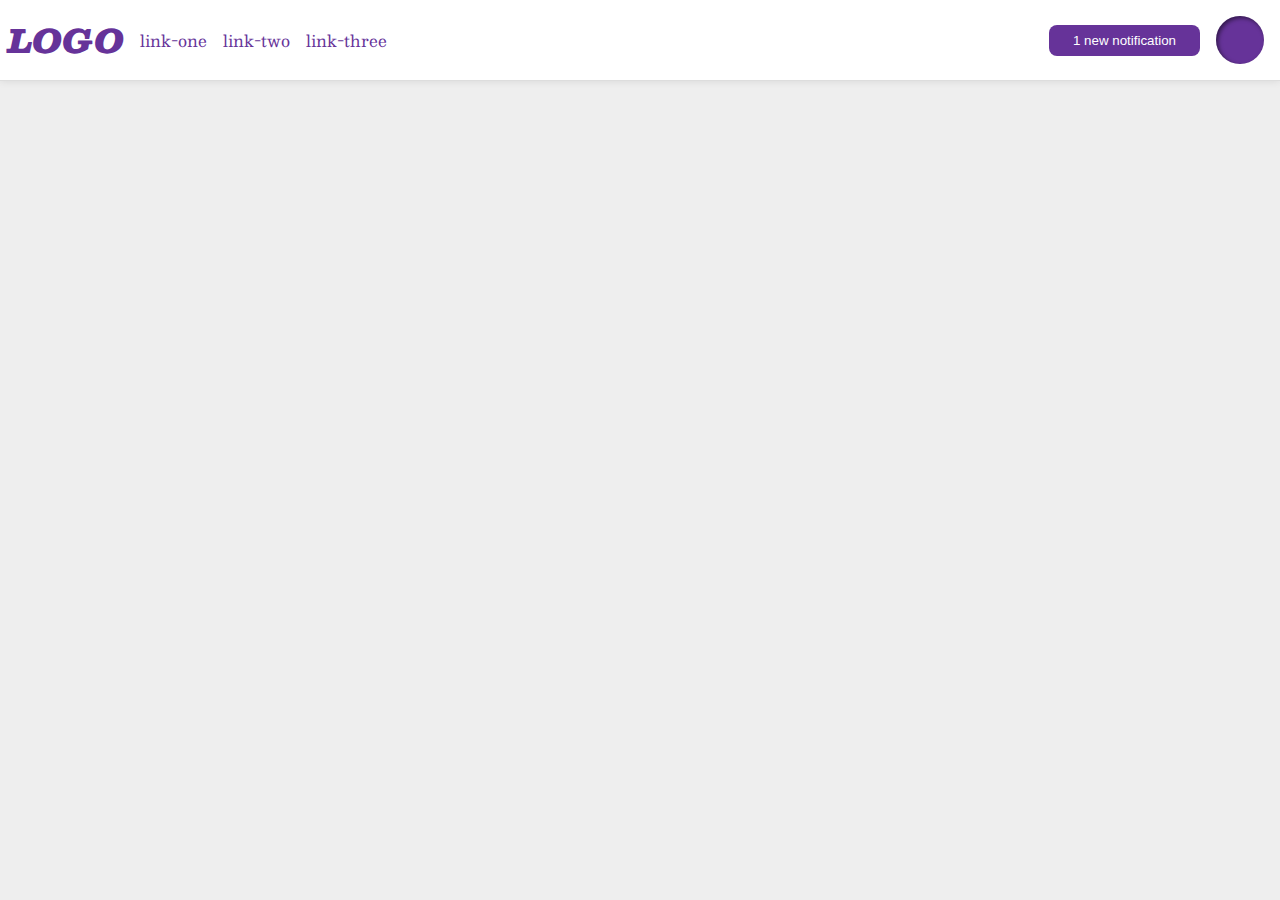
<file: flex/03-flex-header-2/index.html>
<!DOCTYPE html>
<html lang="en">
  <head>
    <meta charset="UTF-8">
    <meta http-equiv="X-UA-Compatible" content="IE=edge">
    <meta name="viewport" content="width=device-width, initial-scale=1.0">
    <title>Flex Header 2</title>
    <link rel="stylesheet" href="style.css">
  </head>
  <body>
    <div class="header">
      <div class="left-side-header-container">
        <div class="logo">
          LOGO
        </div>
          <ul id="left-side-header-items">
          <li id="left-side-header-items"><a href="google.com">link-one</a></li>
          <li id="left-side-header-items"><a href="google.com">link-two</a></li>
          <li id="left-side-header-items"><a href="google.com">link-three</a></li>
        </ul>
      </div>
      <div class="right-side-header-container">
        <button id = "right-side-header-items">
          1 new notification
        </button>
        <div id = "right-side-header-items" class="profile-image"></div>
      </div>
    </div>
  </body>
</html>
</file>
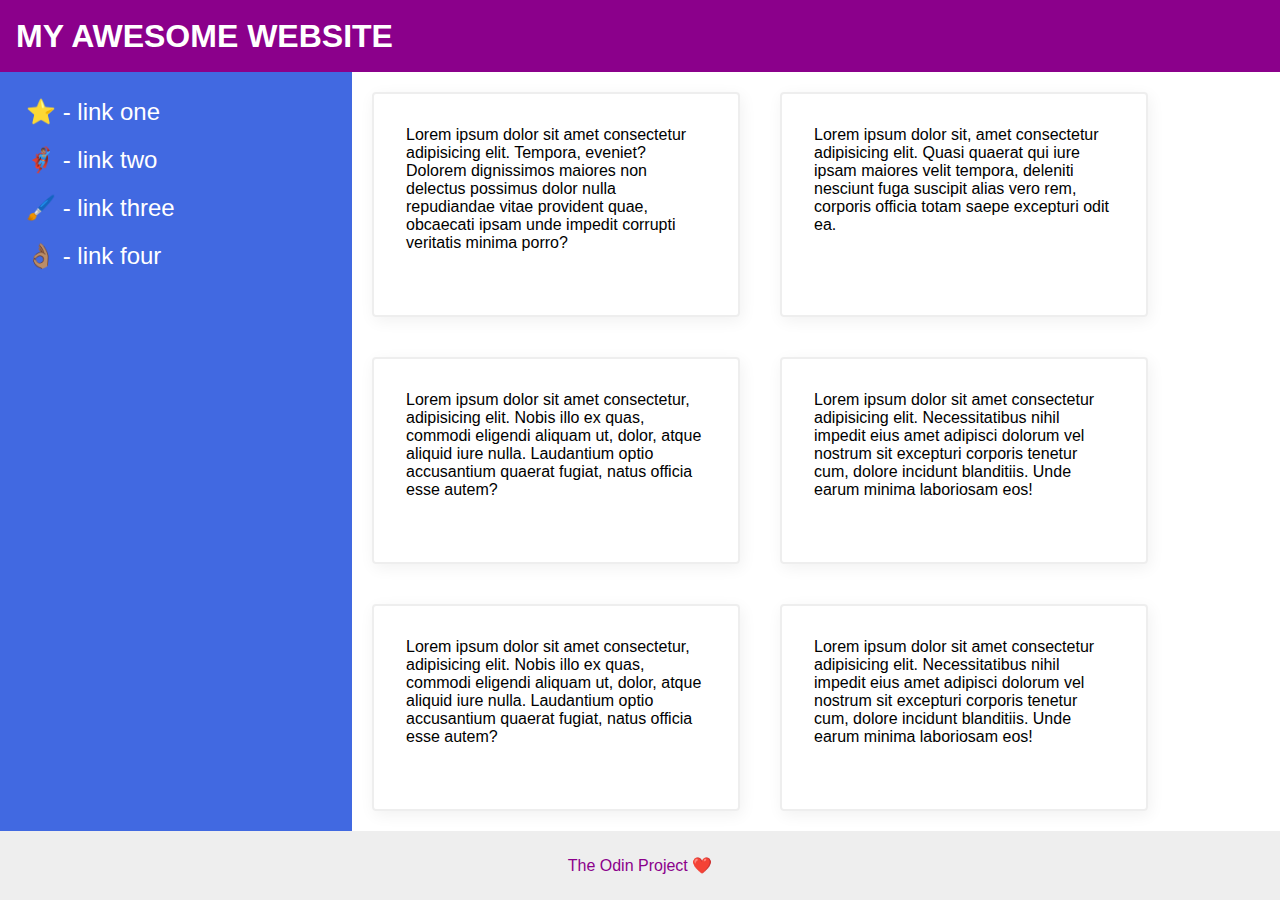
<file: flex/07-flex-layout-2/index.html>
<!DOCTYPE html>
<html lang="en">
  <head>
    <meta charset="UTF-8">
    <meta http-equiv="X-UA-Compatible" content="IE=edge">
    <meta name="viewport" content="width=device-width, initial-scale=1.0">
    <title>The Holy Grail</title>
    <link rel="stylesheet" href="style.css">
  </head>
  <body>
    <div class="header">
      MY AWESOME WEBSITE
    </div>
    
    <div class="content">
      <div class="sidebar">
        <ul>
          <li><a href="#">⭐ - link one</a></li>
          <li><a href="#">🦸🏽‍♂️ - link two</a></li>
          <li><a href="#">🖌️ - link three</a></li>
          <li><a href="#">👌🏽 - link four</a></li>
        </ul>
      </div>
      <div class="card-container">
        <div class="card">Lorem ipsum dolor sit amet consectetur adipisicing elit. Tempora, eveniet? Dolorem dignissimos maiores non delectus possimus dolor nulla repudiandae vitae provident quae, obcaecati ipsam unde impedit corrupti veritatis minima porro?</div>
        <div class="card">Lorem ipsum dolor sit, amet consectetur adipisicing elit. Quasi quaerat qui iure ipsam maiores velit tempora, deleniti nesciunt fuga suscipit alias vero rem, corporis officia totam saepe excepturi odit ea.</div>
        <div class="card">Lorem ipsum dolor sit amet consectetur, adipisicing elit. Nobis illo ex quas, commodi eligendi aliquam ut, dolor, atque aliquid iure nulla. Laudantium optio accusantium quaerat fugiat, natus officia esse autem?</div>
        <div class="card">Lorem ipsum dolor sit amet consectetur adipisicing elit. Necessitatibus nihil impedit eius amet adipisci dolorum vel nostrum sit excepturi corporis tenetur cum, dolore incidunt blanditiis. Unde earum minima laboriosam eos!</div>
        <div class="card">Lorem ipsum dolor sit amet consectetur, adipisicing elit. Nobis illo ex quas, commodi eligendi aliquam ut, dolor, atque aliquid iure nulla. Laudantium optio accusantium quaerat fugiat, natus officia esse autem?</div>
        <div class="card">Lorem ipsum dolor sit amet consectetur adipisicing elit. Necessitatibus nihil impedit eius amet adipisci dolorum vel nostrum sit excepturi corporis tenetur cum, dolore incidunt blanditiis. Unde earum minima laboriosam eos!</div>
      </div>
    </div>
    
    <div class="footer">
      The Odin Project ❤️
    </div>
  </body>
</html>
</file>
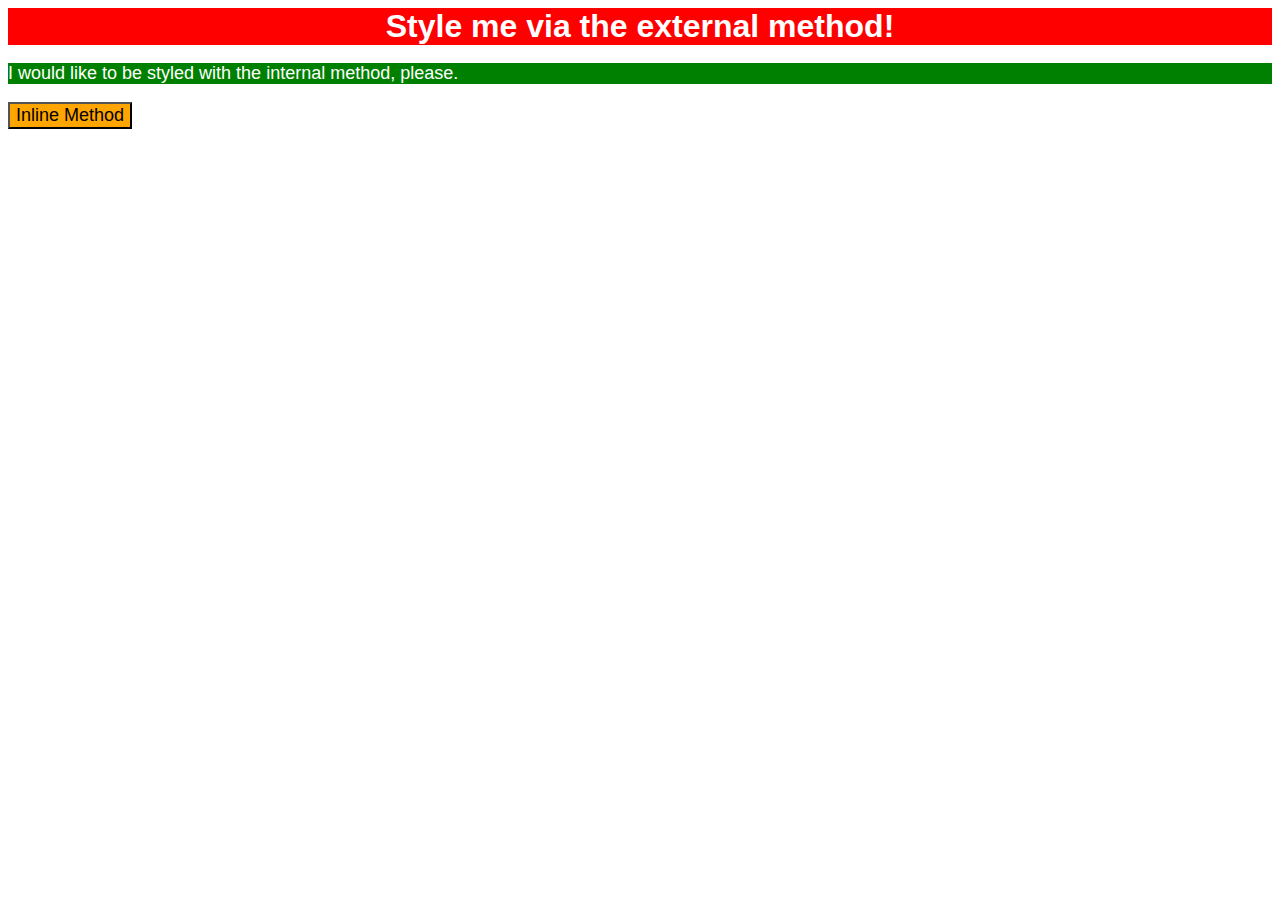
<file: foundations/01-css-methods/index.html>
<!DOCTYPE html>
<html lang="en">
  <head>
    <meta charset="UTF-8">
    <meta http-equiv="X-UA-Compatible" content="IE=edge">
    <meta name="viewport" content="width=device-width, initial-scale=1.0">
    <link rel="styleSheet" href="externalStyle.css">
    <title>Methods for Adding CSS</title>

    <style>
      p{
        background-color: green;
        color: white;
        font-size: 18px;
        font-family: 'Franklin Gothic Medium', 'Arial Narrow', Arial, sans-serif;
      }
    </style>

  </head>
  <body>
    <div>Style me via the external method!</div>
    <p>I would like to be styled with the internal method, please.</p>
    <button style="background-color: orange; font-size: 18px; font-family: 'Franklin Gothic Medium', 'Arial Narrow', Arial, sans-serif;">Inline Method</button>
  </body>
</html>
</file>
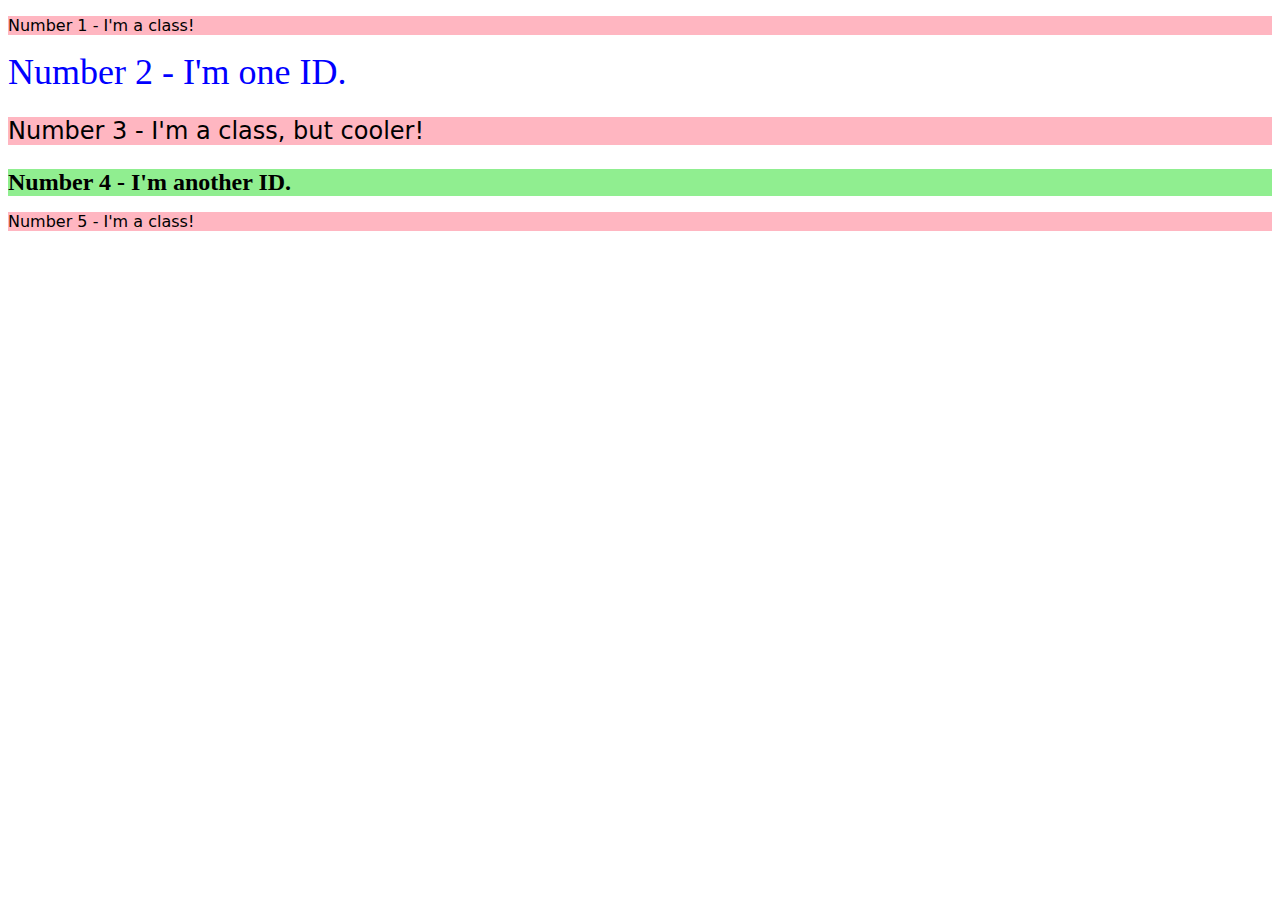
<file: foundations/02-class-id-selectors/index.html>
<!DOCTYPE html>
<html lang="en">
  <head>
    <meta charset="UTF-8">
    <meta http-equiv="X-UA-Compatible" content="IE=edge">
    <meta name="viewport" content="width=device-width, initial-scale=1.0">
    <title>Class and ID Selectors</title>
    <link rel="stylesheet" href="style.css">
  </head>
  <body>
    <p >Number 1 - I'm a class!</p>
    <div id = 'second'>Number 2 - I'm one ID.</div>
    <p class="third">Number 3 - I'm a class, but cooler!</p>
    <div id = 'fourth'>Number 4 - I'm another ID.</div>
    <p >Number 5 - I'm a class!</p>
  </body>
</html>
</file>
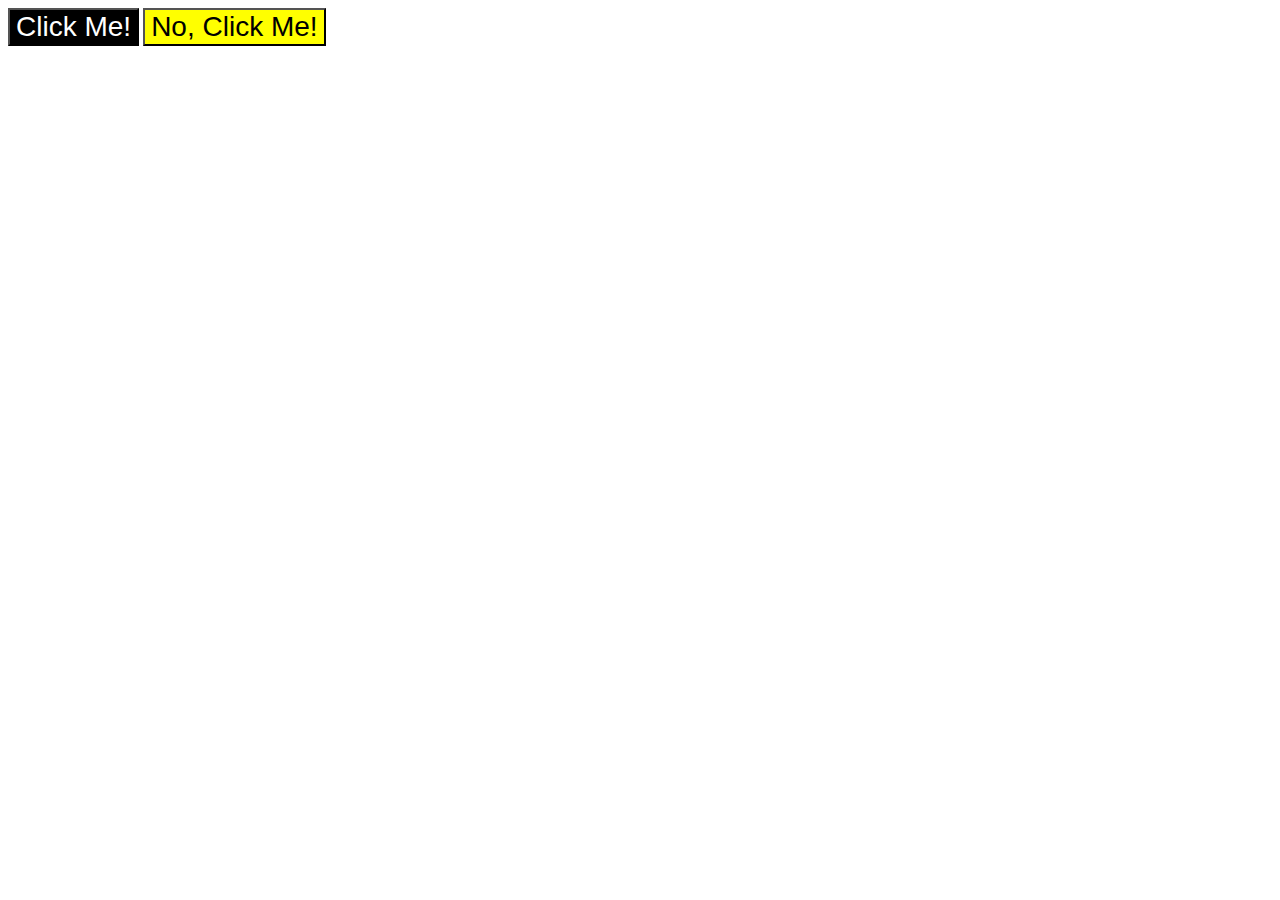
<file: foundations/03-grouping-selectors/index.html>
<!DOCTYPE html>
<html lang="en">
  <head>
    <meta charset="UTF-8">
    <meta http-equiv="X-UA-Compatible" content="IE=edge">
    <meta name="viewport" content="width=device-width, initial-scale=1.0">
    <title>Grouping Selectors</title>
    <link rel="stylesheet" href="style.css">
  </head>
  <body>
      <button class="buttonOne">Click Me!</button>
      <button class="buttonTwo">No, Click Me!</button>

  </body>
</html>
</file>
<file: flex/03-flex-header-2/style.css>
/* this is some magical font-importing.  
you'll learn about it later. */
@import url('https://fonts.googleapis.com/css2?family=Besley:ital,wght@0,400;1,900&display=swap');

/* *{border: 2px solid red} */

body {
  margin: 0;
  background: #eee;
  font-family: Besley, serif;
}

.header {
  background: white;
  border-bottom: 1px solid #ddd;
  box-shadow: 0 0 8px rgba(0,0,0,.1);
  display: flex;
  justify-content: space-between;
}

.profile-image {
  background: rebeccapurple;
  box-shadow: inset 2px 2px 4px rgba(0,0,0,.5);
  border-radius: 50%;
  width: 48px;
  height: 48px;
}

.logo {
  color: rebeccapurple;
  font-size: 32px;
  font-weight: 900;
  font-style: italic;
}

button {
  border: none;
  border-radius: 8px;
  background: rebeccapurple;
  color: white;
  padding: 8px 24px;
}

a {
  /* this removes the line under our links */
  text-decoration: none;
  color: rebeccapurple;
}

ul {
  list-style-type: none;
  
  padding: 0;
  display: flex;
  align-items: center;
  justify-content: center;

}

.left-side-header-container{
  display: flex;
  align-items: center;
  justify-content: center;
  margin: 8px;
  place-items: ;
}

.right-side-header-container{
  display: flex;
  align-items: center;
  justify-content: center;
  margin: 8px;
}

#left-side-header-items, #right-side-header-items{
  margin: 8px;
}
</file>
<file: flex/07-flex-layout-2/style.css>
body {
  font-family: -apple-system, BlinkMacSystemFont, 'Segoe UI', Roboto, Oxygen, Ubuntu, Cantarell, 'Open Sans', 'Helvetica Neue', sans-serif;
  margin: 0;
  min-height: 100vh;
  display: flex;
  flex-direction: column;
}

.header {
  height: 72px;
  background: darkmagenta;
  color: white;
  display: flex;
  font-size: 32px;
  font-weight: 900;
  align-items: center;
  padding: 0px 16px;
}

.footer {
  display: flex;
  background: #eee;
  color: darkmagenta;
  padding: 25px;
  justify-content: center;
  align-items: center;
}

* {
  /* border: red solid 2px; */
}

.sidebar {
  display: flex;
  flex: grow 2;
  background: royalblue;
  padding: 16px;
}

.card {
  display: flex;
  border: 2px solid #eee;
  box-shadow: 2px 4px 16px rgba(0,0,0,.06);
  border-radius: 4px;
  width: 300px;
  height: auto;
  padding: 32px;
  margin: 20px;

}

.card-container {
  display: flex;
  flex-wrap: wrap;
}

.content {
  display: flex;
  flex-grow: 1;
}

ul {
  list-style-type: none;
  display: flex;
  flex-direction: column;
  padding: 0;
  margin: 0;
}

a {
  color: white;
  text-decoration: none;
  font-size: 24px;
}

li {
  margin: 10px;
  width: 300px;

}
</file>
<file: foundations/01-css-methods/externalStyle.css>
div{
  background-color: red;
  color: white;
  font-size: 32px;
  text-align: center;
  font-weight: bold;
  font-family: 'Franklin Gothic Medium', 'Arial Narrow', Arial, sans-serif;
}
</file>
<file: foundations/02-class-id-selectors/style.css>
p{
    background-color: lightpink;
    font-family: Verdana,  "DejaVu Sans", sans-serif;
}

#second{
    color: blue;
    font-size: 36px;
}

.third{
    font-size: 24px;
}

#fourth{
    background-color: lightgreen;
    font-size: 24px;
    font-weight: bold;
}
</file>
<file: foundations/03-grouping-selectors/style.css>
.buttonOne,.buttonTwo{
    font-size: 28px;
    font-family: Helvetica, 'Times New Roman',  sans-serif;

}

.buttonOne{
    background-color: black;
    color: white;

}

.buttonTwo{
    background-color: yellow;
}
</file>
